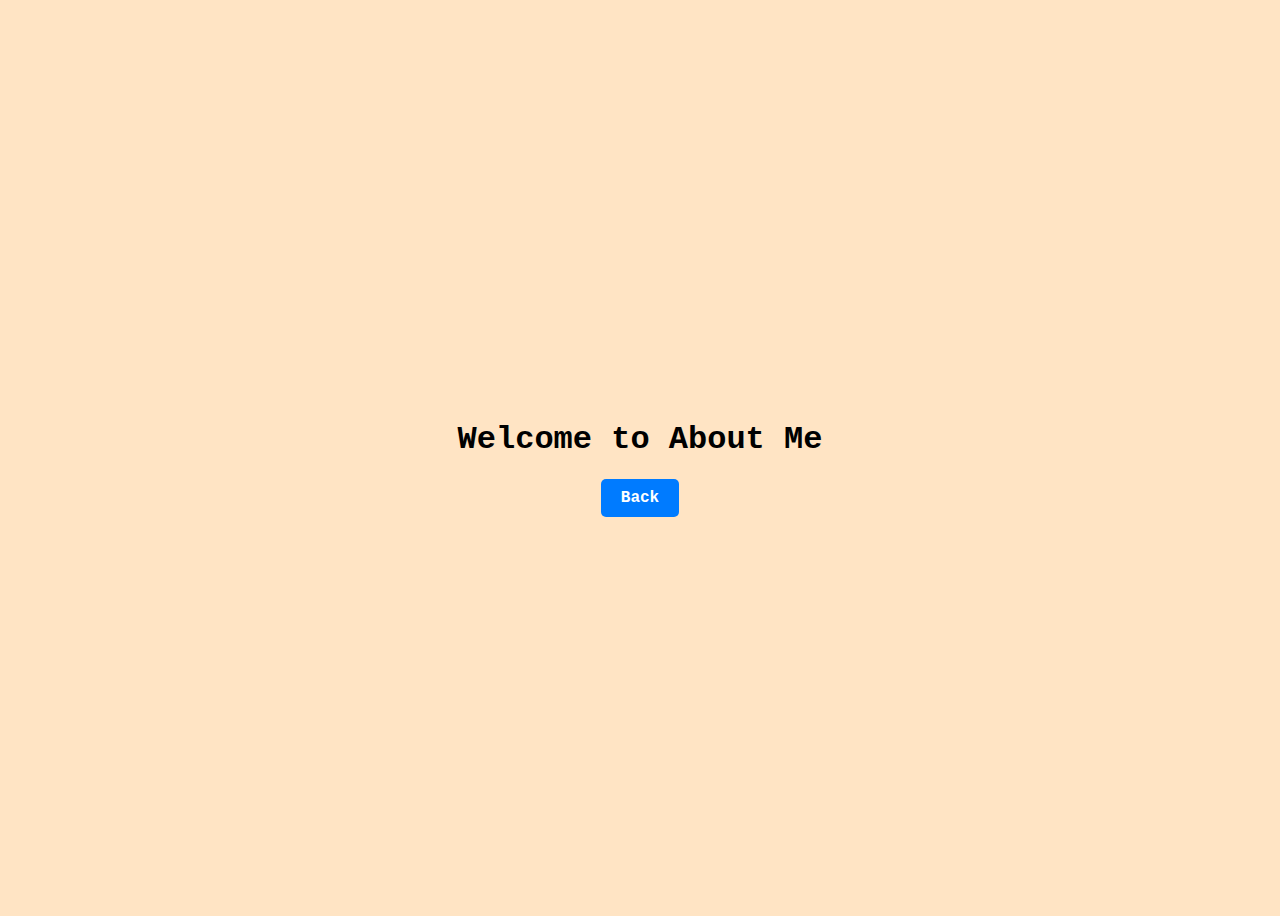
<file: aboutme.html>
<!DOCTYPE html>
<html lang="en">
<head>  
    <meta charset="UTF-8">
    <meta name="viewport" content="width=device-width, initial-scale=1.0">
    <link href="style.css" rel="stylesheet">
    <link href="https://cdnjs.cloudflare.com/ajax/libs/font-awesome/5.15.4/css/all.min.css" rel="stylesheet">
    
</head>
<body id = "experience-body">
    <div>
        <h1>Welcome to About Me</h1>
        <a href="index.html" class = "back-btn">Back</a>
    </div>
</body>
</file>
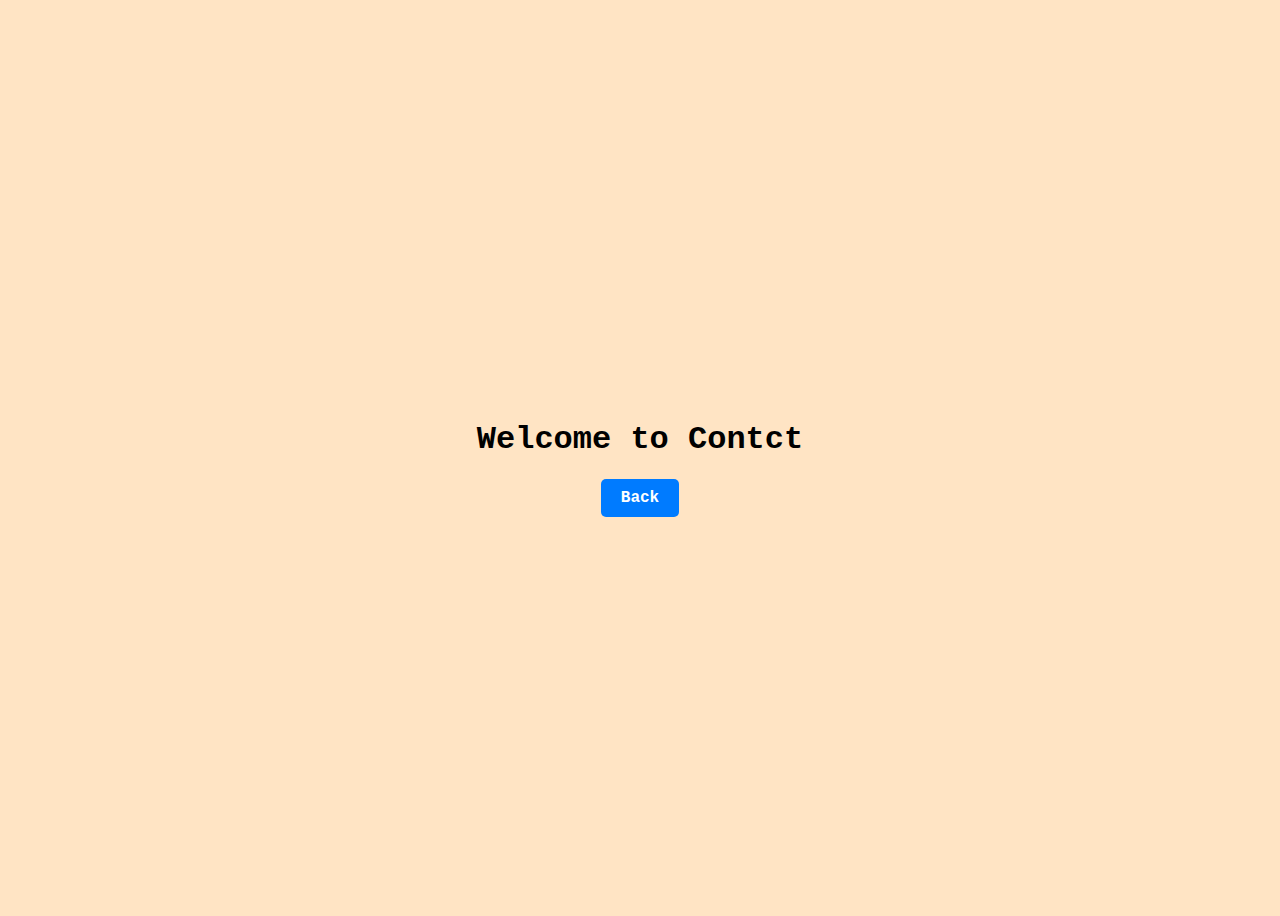
<file: contact.html>
<!DOCTYPE html>
<html lang="en">
<head>  
    <meta charset="UTF-8">
    <meta name="viewport" content="width=device-width, initial-scale=1.0">
    <link href="style.css" rel="stylesheet">
    <link href="https://cdnjs.cloudflare.com/ajax/libs/font-awesome/5.15.4/css/all.min.css" rel="stylesheet">
    
</head>
<body id = "experience-body">
    <div>
        <h1>Welcome to Contct</h1>
        <a href="index.html" class = "back-btn">Back</a>
    </div>
</body>
</file>
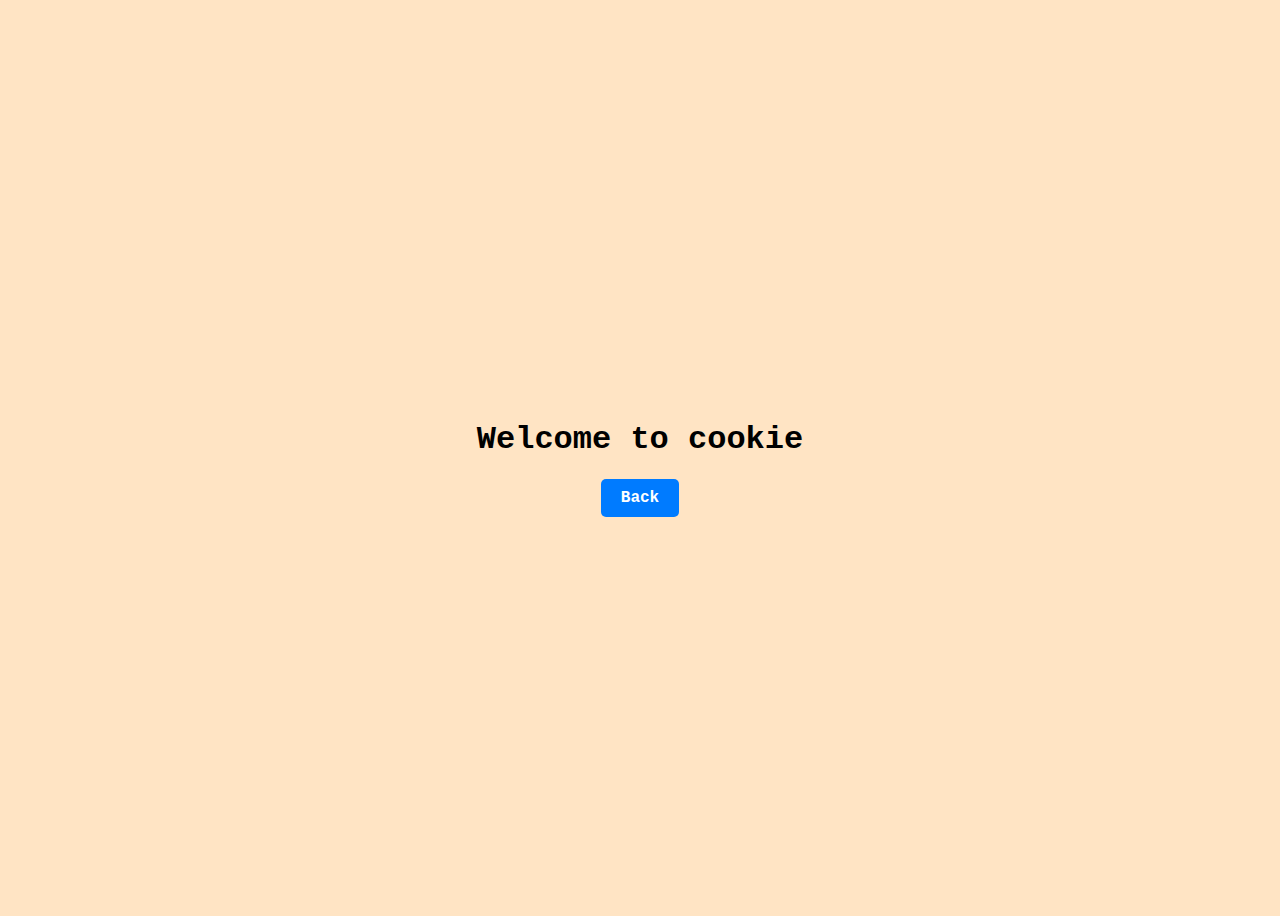
<file: cookie.html>
<!DOCTYPE html>
<html lang="en">
<head>  
    <meta charset="UTF-8">
    <meta name="viewport" content="width=device-width, initial-scale=1.0">
    <link href="style.css" rel="stylesheet">
    <link href="https://cdnjs.cloudflare.com/ajax/libs/font-awesome/5.15.4/css/all.min.css" rel="stylesheet">
    
</head>
<body id = "experience-body">
    <div>
        <h1>Welcome to cookie</h1>
        <a href="index.html" class = "back-btn">Back</a>
    </div>
</body>
</file>
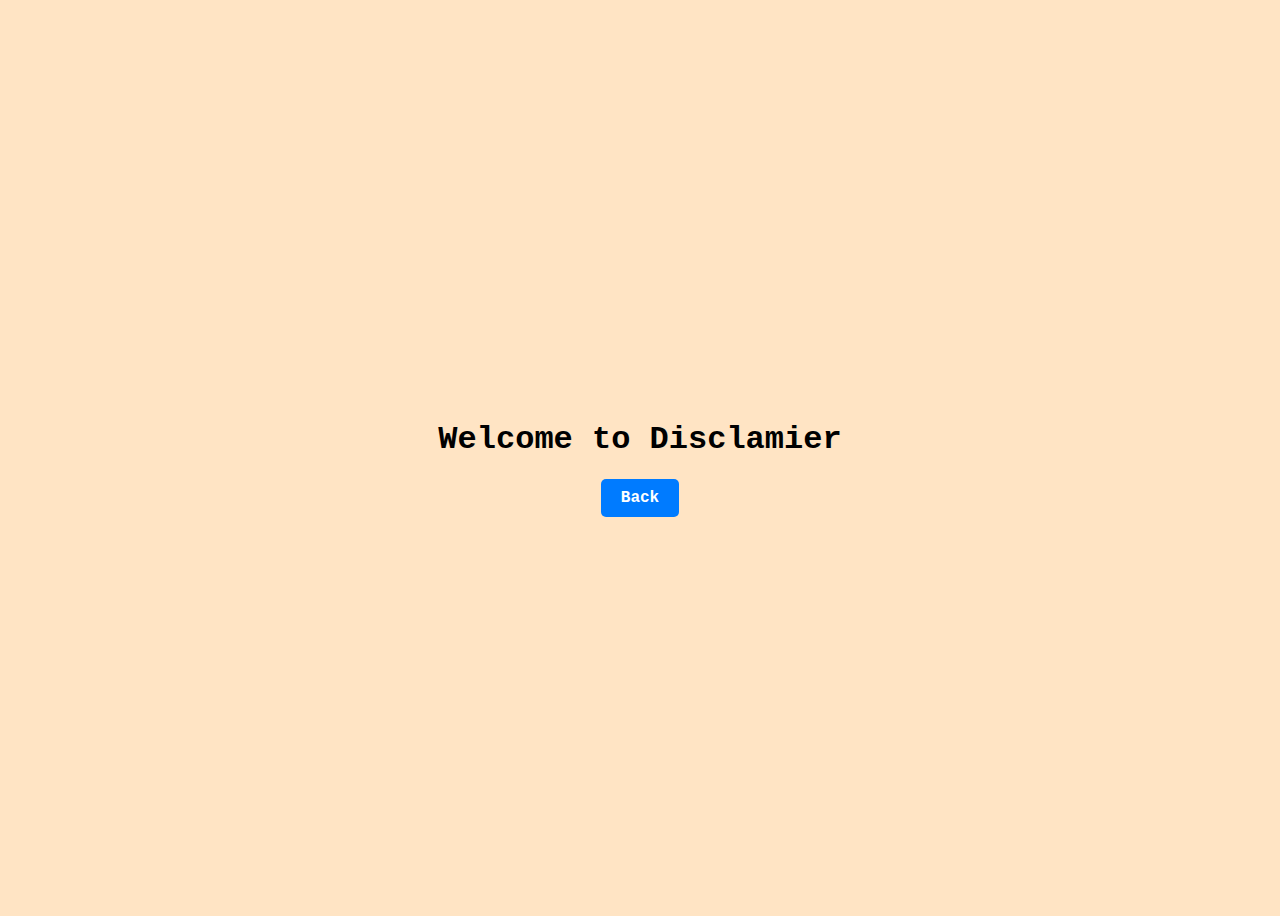
<file: disclamer.html>
<!DOCTYPE html>
<html lang="en">
<head>  
    <meta charset="UTF-8">
    <meta name="viewport" content="width=device-width, initial-scale=1.0">
    <link href="style.css" rel="stylesheet">
    <link href="https://cdnjs.cloudflare.com/ajax/libs/font-awesome/5.15.4/css/all.min.css" rel="stylesheet">
    
</head>
<body id = "experience-body">
    <div>
        <h1>Welcome to Disclamier</h1>
        <a href="index.html" class = "back-btn">Back</a>
    </div>
</body>
</file>
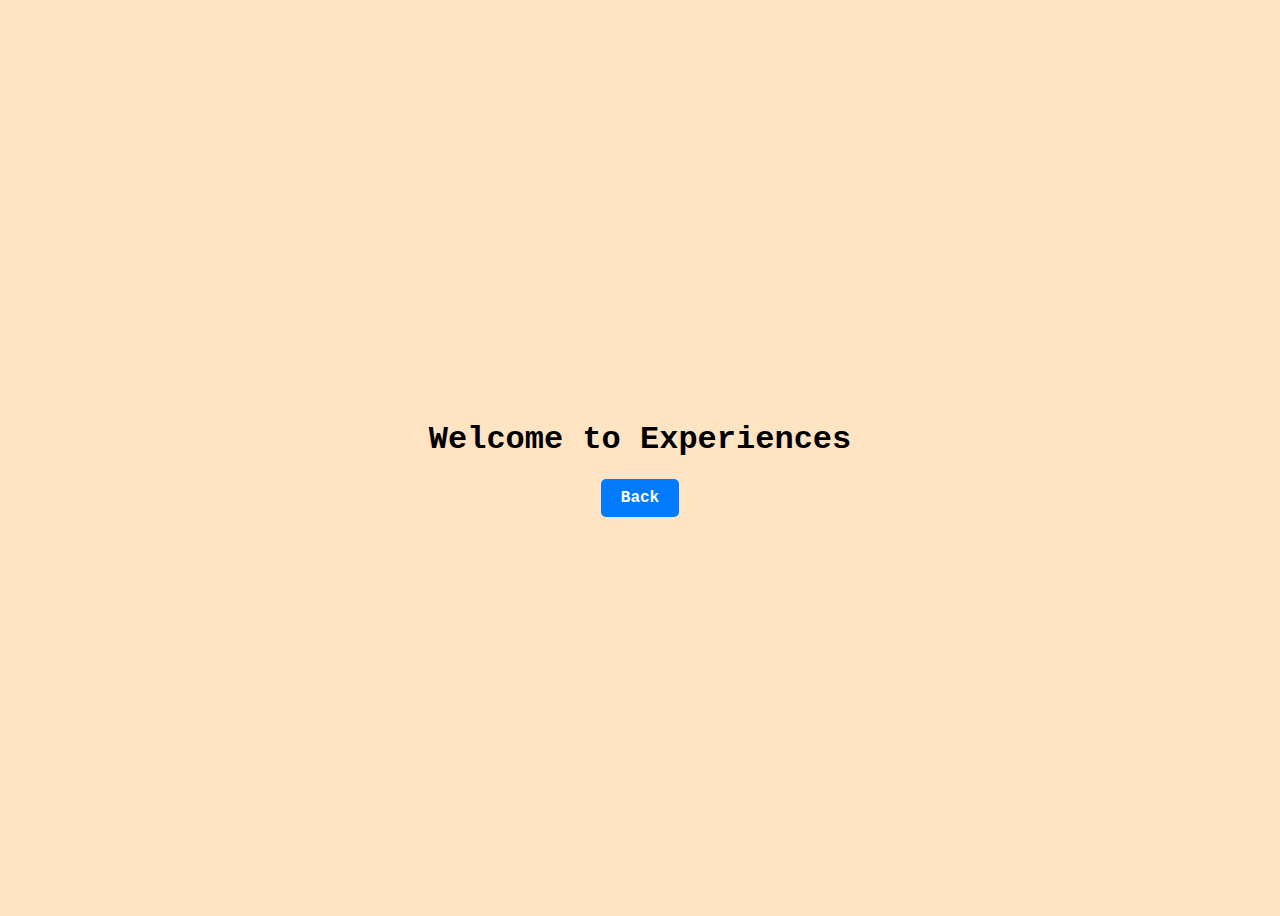
<file: experience.html>
<!DOCTYPE html>
<html lang="en">
<head>  
    <meta charset="UTF-8">
    <meta name="viewport" content="width=device-width, initial-scale=1.0">
    <link href="style.css" rel="stylesheet">
    <link href="https://cdnjs.cloudflare.com/ajax/libs/font-awesome/5.15.4/css/all.min.css" rel="stylesheet">
    
</head>
<body id = "experience-body">
    <div>
        <h1>Welcome to Experiences</h1>
        <a href="index.html" class = "back-btn">Back</a>
    </div>
</body>
</file>
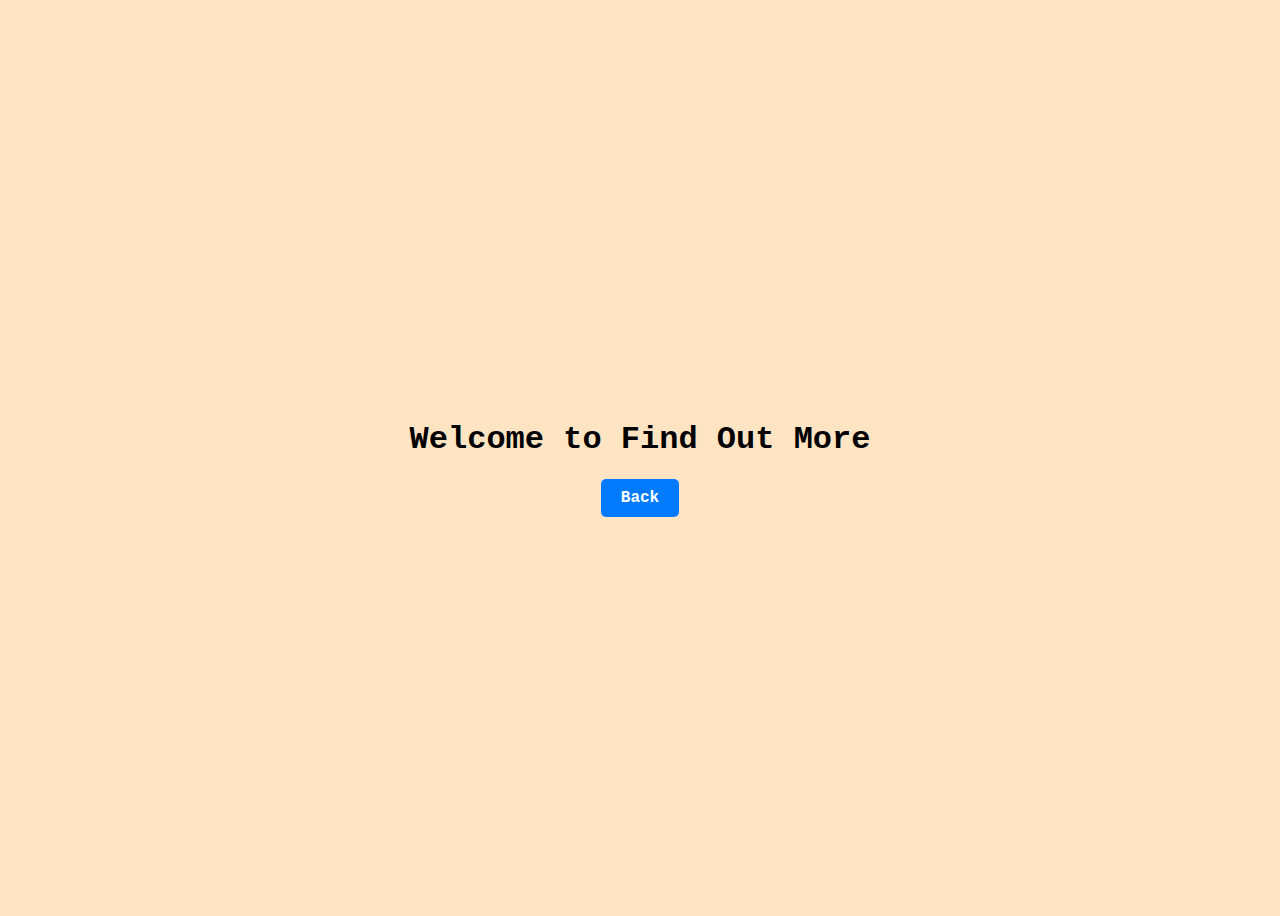
<file: findout.html>
<!DOCTYPE html>
<html lang="en">
<head>  
    <meta charset="UTF-8">
    <meta name="viewport" content="width=device-width, initial-scale=1.0">
    <link href="style.css" rel="stylesheet">
    <link href="https://cdnjs.cloudflare.com/ajax/libs/font-awesome/5.15.4/css/all.min.css" rel="stylesheet">
    
</head>
<body id = "experience-body">
    <div>
        <h1>Welcome to Find Out More</h1>
        <a href="index.html" class = "back-btn">Back</a>
    </div>
</body>
</file>
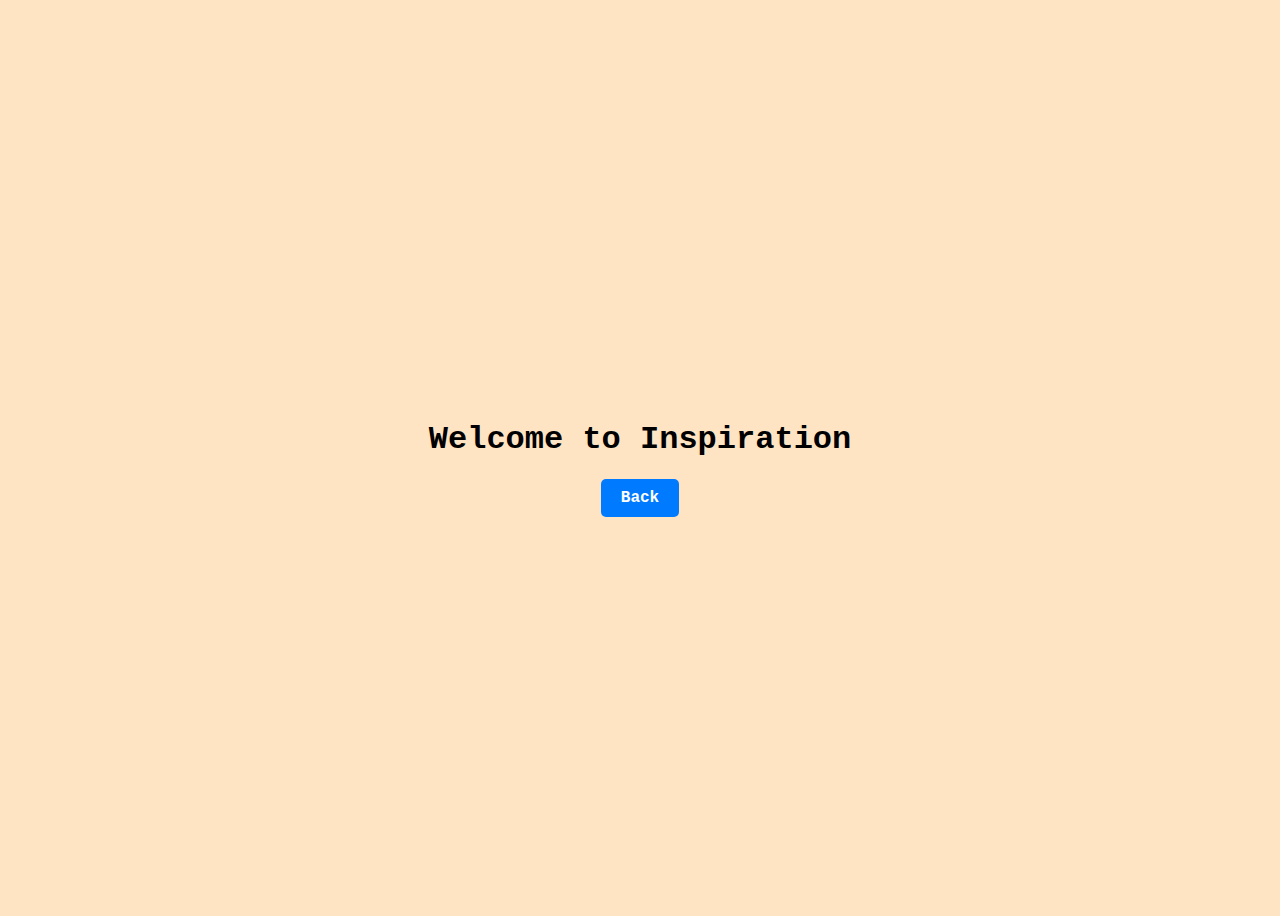
<file: inspiration.html>
<!DOCTYPE html>
<html lang="en">
<head>  
    <meta charset="UTF-8">
    <meta name="viewport" content="width=device-width, initial-scale=1.0">
    <link href="style.css" rel="stylesheet">
    <link href="https://cdnjs.cloudflare.com/ajax/libs/font-awesome/5.15.4/css/all.min.css" rel="stylesheet">
    
</head>
<body id = "experience-body">
    <div>
        <h1>Welcome to Inspiration</h1>
        <a href="index.html" class = "back-btn">Back</a>
    </div>
</body>
</file>
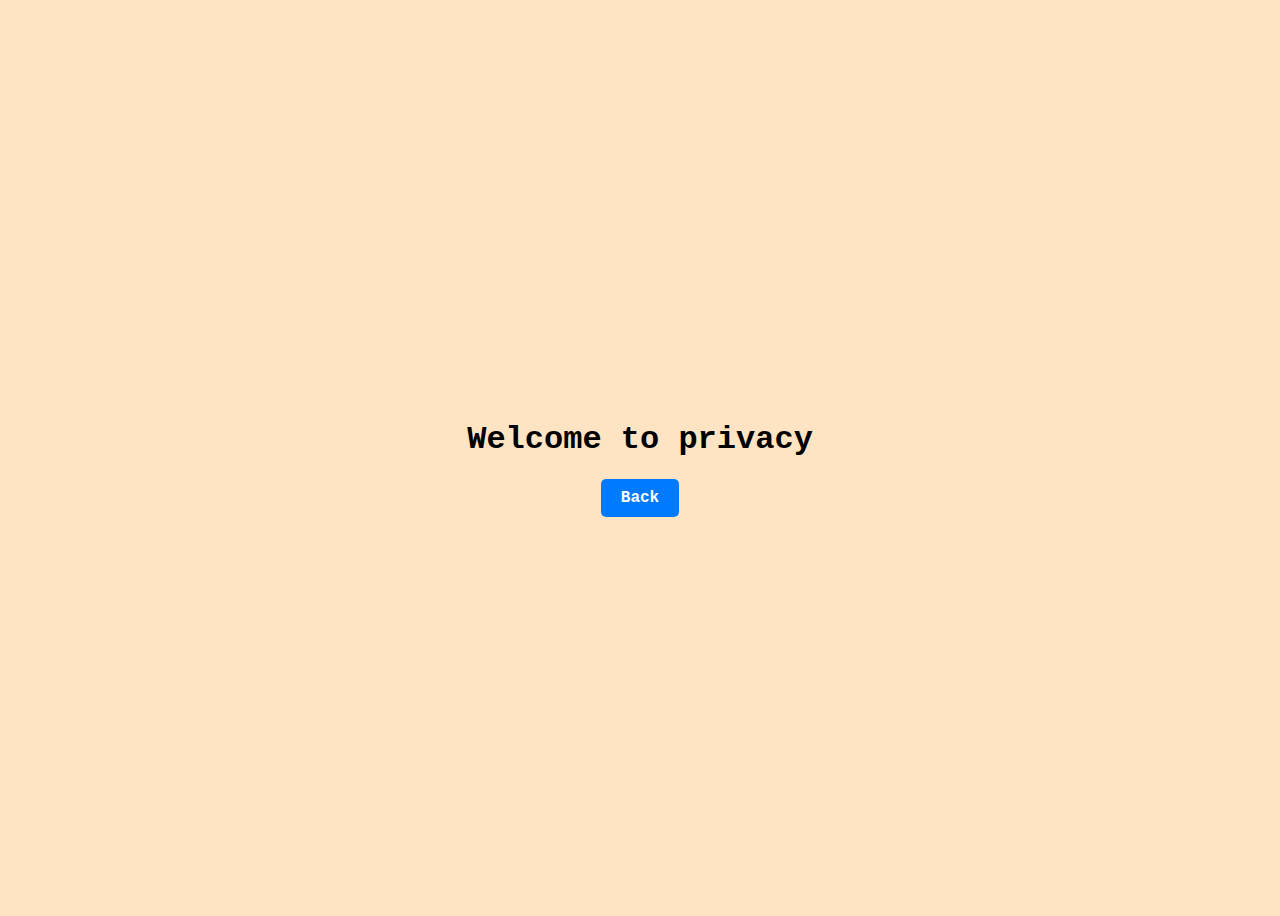
<file: privacy.html>
<!DOCTYPE html>
<html lang="en">
<head>  
    <meta charset="UTF-8">
    <meta name="viewport" content="width=device-width, initial-scale=1.0">
    <link href="style.css" rel="stylesheet">
    <link href="https://cdnjs.cloudflare.com/ajax/libs/font-awesome/5.15.4/css/all.min.css" rel="stylesheet">
    
</head>
<body id = "experience-body">
    <div>
        <h1>Welcome to privacy</h1>
        <a href="index.html" class = "back-btn">Back</a>
    </div>
</body>
</file>
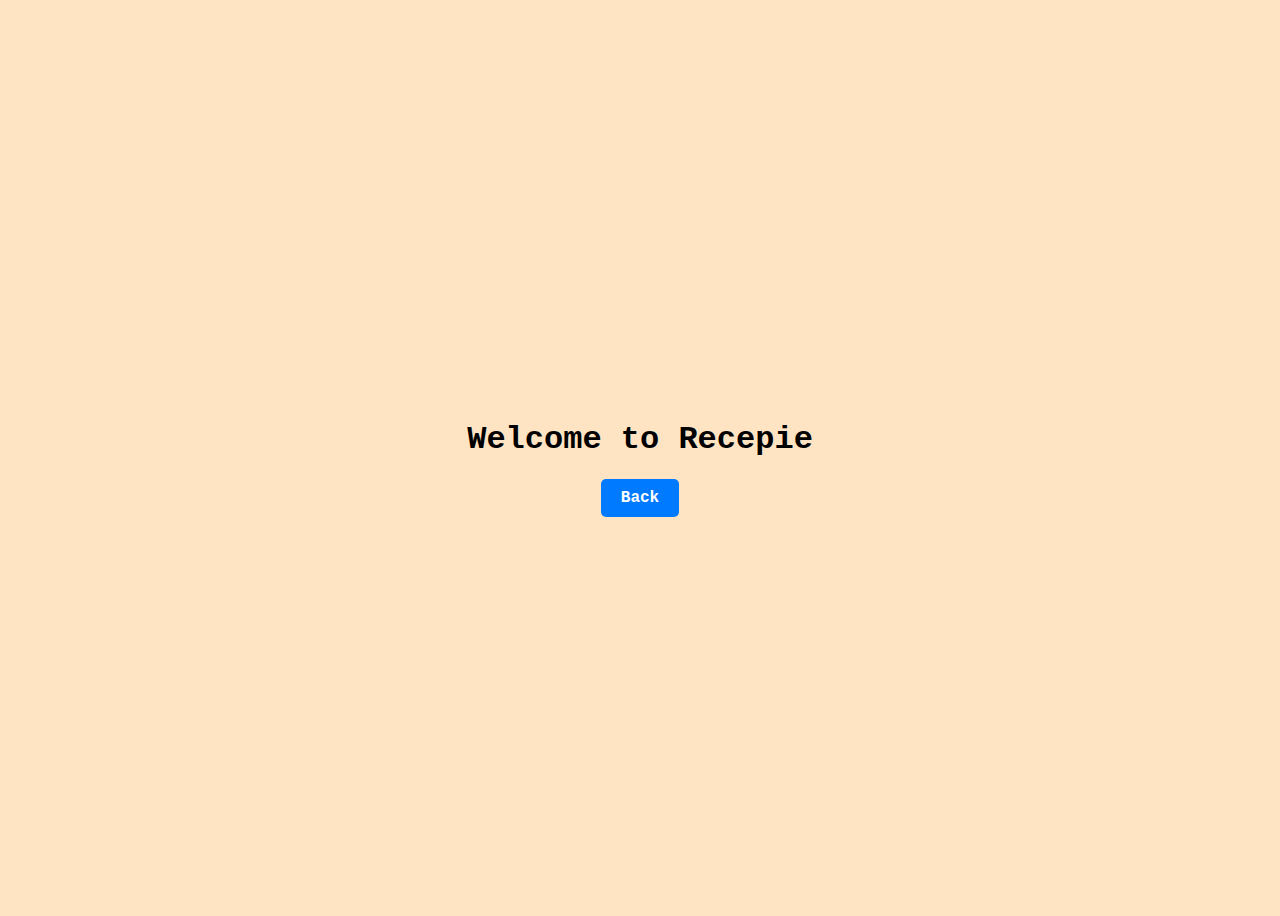
<file: recpies.html>
<!DOCTYPE html>
<html lang="en">
<head>  
    <meta charset="UTF-8">
    <meta name="viewport" content="width=device-width, initial-scale=1.0">
    <link href="style.css" rel="stylesheet">
    <link href="https://cdnjs.cloudflare.com/ajax/libs/font-awesome/5.15.4/css/all.min.css" rel="stylesheet">
    
</head>
<body id = "experience-body">
    <div>
        <h1>Welcome to Recepie</h1>
        <a href="index.html" class = "back-btn">Back</a>
    </div>
</body>
</file>
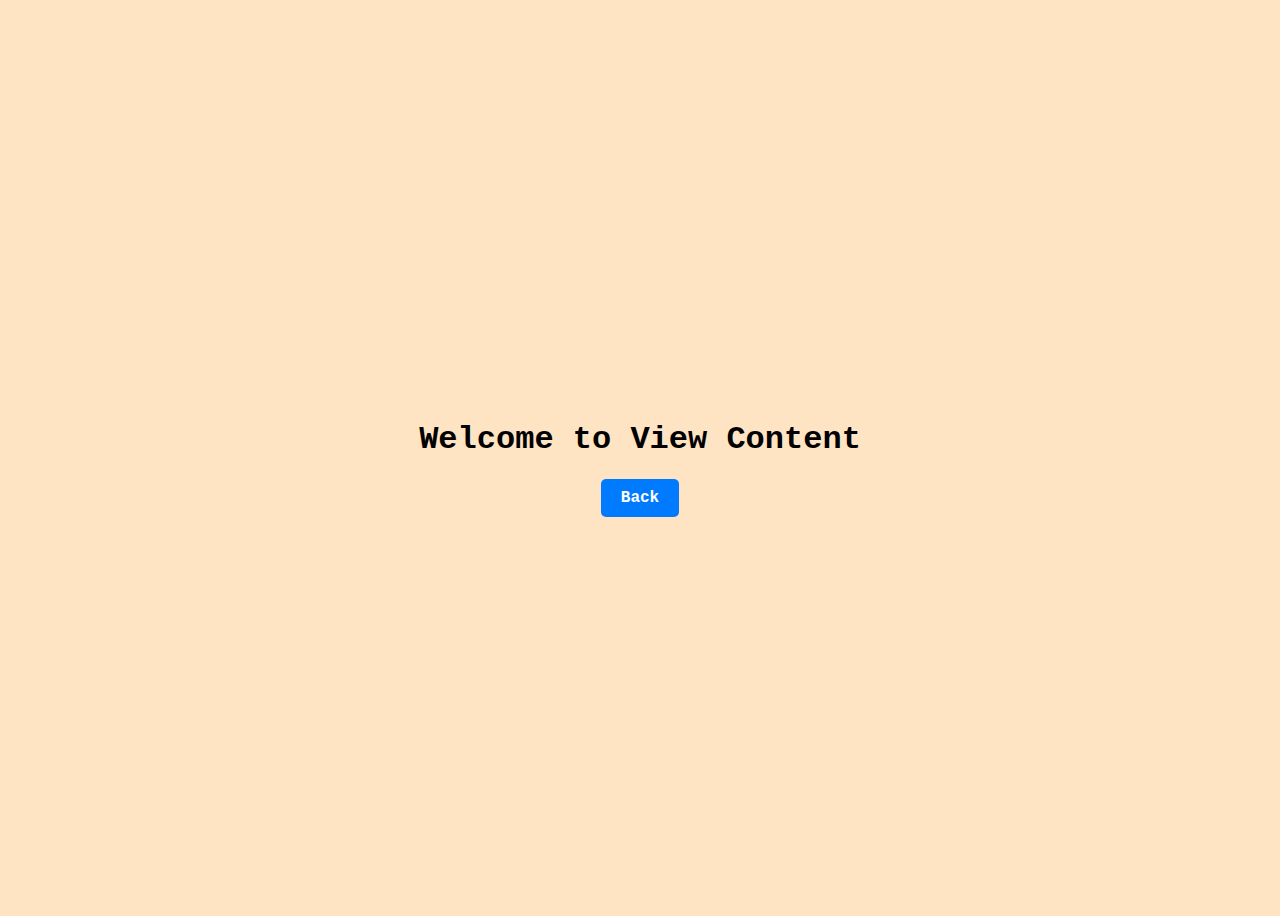
<file: viewcontent.html>
<!DOCTYPE html>
<html lang="en">
<head>  
    <meta charset="UTF-8">
    <meta name="viewport" content="width=device-width, initial-scale=1.0">
    <link href="style.css" rel="stylesheet">
    <link href="https://cdnjs.cloudflare.com/ajax/libs/font-awesome/5.15.4/css/all.min.css" rel="stylesheet">
    
</head>
<body id = "experience-body">
    <div>
        <h1>Welcome to View Content</h1>
        <a href="index.html" class = "back-btn">Back</a>
    </div>
</body>
</file>
<file: style.css>
body{
    background-color: rgb(255, 255, 255);
    font-family:'Courier New', Courier, monospace;
    font-weight: bold;
    align-content: center;
    font-size: 1rem;

}

/* Header Container */
.header {
    display: flex; /* Arrange items in a row */
    justify-content: flex-end; /* Space between content on the left and right */
    align-items: center; /* Align items vertically */
    padding: 0.5rem 0.5rem; /* Add space inside the header */
    background-color: #333; /* Background color for the header */
    color: white; /* Text color */
    position: absolute; /* For absolute positioning inside */
    flex-wrap: wrap;
    width: 100%;
    margin-top: 0;
  }
  
  /* Buttons */
  .header button {
    background-color: transparent; /* Transparent background for header buttons */
    color: white; /* Text color */
    border: none; /* Remove borders */
    padding: 1rem 0.5rem; /* Add padding inside the buttons */
    cursor: pointer; /* Pointer cursor on hover */
    font-size: 2rempx; /* Font size for the buttons */
    transition: color 0.3s; /* Smooth transition for hover effects */
    display: flex;
    flex-wrap: wrap;
  }
  
   button:hover, .disclamer-btn button:hover{
    color: #007bff; /* Highlight color on hover */
  }
  
  /* Hamburger Menu */
  .hamburger-menu {
    display: none; /* Hidden by default */
    flex-direction: column; /* Stacked bars */
    cursor: pointer;
    margin-right: 2rem;
    display: block !important;
  }
 
  .hamburger-menu .bar {
    width: 1.5rem;
    height: 0.2rem;
    background-color: white;
    margin: 3px 0;
  }
  
  /* Media Icons */
  .header .media-icons {
    display: flex; /* Arrange icons in a row */
    justify-content: flex-start;
    gap: 0.8rem;
   left: 40rem;/* Space between icons */
  }
  
  .media-icons a {
    color: white; /* Icon color */
    font-size: 18px; /* Icon size */
    transition: color 0.3s; /* Smooth transition for hover effects */
  }
  
  .media-icons a:hover {
    color: #007bff; /* Highlight color on hover */
  }
  .fi{
    color: aliceblue;
  }
  /* Position "Subarna Gautam" Button */
  .header-btn {
    position: absolute; /* Place it absolutely */
    left: 20px; /* Adjust the left offset */
    font-weight: bold; /* Bold text for emphasis */
    font-family: cursive;
    font-style: italic;
    font-size: 1.5rem;
  }
  
  /* Responsive Design */
  

  .body1{
    background-image: url(sources/IMG_2684.jpg);
    background-size:cover;
    background-repeat: repeat;
    background-position:center;
    width: 100%;
    height: auto;
  
    display: flex;
    flex-direction: column;
    justify-content: center;
    align-items: center;
    font-weight: bold;
    color: rgb(0, 0, 0);
    font-family: Arial, Helvetica, sans-serif;

  }
  
     

.body1 button{
    padding: 20px;
    margin-bottom: 20px;
    
    width: 50;
    font-family: Arial, Helvetica, sans-serif;
    background-color: rgba(240, 248, 255, 0.498);
    font-weight: bold;
    font-size: 1rem;

}
.arrow{
  display: flex;
  flex-direction: row;
  justify-content: center;
  padding: 10px;
  
}
.arrow-prev{
  position: absolute;
  left: 10px;
}
.arrow-next{
  position: absolute;
  right: 10px;
}

.body1-h1, .body1-h2, .body1-p{
  background-color: #f0eaea3b;
  color: #fbf8f8;
  font-family: monospace;
  
}
.body2{
    display: flex;
    flex-direction: column;
    justify-content: center;
    align-items: center;
    background-color: aliceblue;
}
.body2about{
    display: flex;
    flex-direction: column;
    justify-content: center;
    align-items: center;
    margin-left: 30px;
    margin-right: 30px;

}
.body2 button{
    padding: 20px;
    margin-bottom: 20px;
    border: none;
    width: 50;
    font-family: Arial, Helvetica, sans-serif;
    background-color: rgba(93, 105, 116, 0.472);
    font-weight: bold;
    font-size: 1rem;


}
.body2recepie {
    display: flex;
    flex-direction: row;
    padding: 20px;
    gap: 20px;

    justify-content: center;

    align-items: center;
    margin-left: 30px;
    margin-left: 30px;
    

}
.recepie-item{
    display: flex;
    flex-direction: column; /* Stack content vertically */
    align-items: center; /* Center content */
    width: 100%; /* Set a fixed width for each item */
    background-color: #fff; /* White background for individual items */
    box-shadow: 0 4px 6px rgba(0, 0, 0, 0.1); /* Subtle shadow */
    border-radius: 10px; /* Rounded corners */
    overflow: hidden; /* Prevent overflow */
    text-align: center; /* Center text */


}
.recepie-item img {
    max-width: 100%; /* Image takes full width of the container */
    height: 25rem; /* Maintain aspect ratio */
    display: block;

    border-bottom: 2px solid #ccc; /* Divider below the image */
}
.recepie-details{
    display: flex; /* Use flexbox for alignment */
    flex-direction: column; /* Stack content vertically */
    align-items: center; /* Center content horizontally */
    padding: 20px; /* Add padding inside the details */
    text-align: center; /* Center-align text */
    
}


.recepie-details button{
    padding: 15px;
    width:15rem;
}







        



.disclamer{
    background-color:#333;
    margin-bottom: 2rem;
    width: 100%;
    height: 50px;
    display: flex;
    justify-content: space-between;
}
.disclamer .media-icons{
    padding: 10px 15px;
}
.disclamer-btn button{
    background-color: transparent; /* Transparent background for header buttons */
    color: white; /* Text color */
    border: none; /* Remove borders */
     /* Add padding inside the buttons */
    cursor: pointer; /* Pointer cursor on hover */
    font-size: 16px; /* Font size for the buttons */
    transition: color 0.3s; /* Smooth transition for hover effects */
    display: inline;
    margin-top: 1rem;
    
  
  }


.footer{
    position:absolute;
    bottom: 4;
    left: 40px;
    

    width: 100%;
    height: 50px;
    color: rgb(0, 0, 0);
    font-size: 15px;
}
body#experience-body{
    display: flex;
    justify-content: center;
    background-color: bisque;
    align-items: center;
    text-align: center;
    height: 100vh;
  
}
.back-btn {
    display: inline-block;
    padding: 10px 20px;
    background-color: #007BFF; /* Button color */
    color: #fff; /* Text color */
    text-decoration: none; /* Remove underline */
    border-radius: 5px; /* Rounded corners */
    text-align: center;
    font-size: 16px;
    border: none;
    cursor: pointer;
}

.back-btn:hover {
    background-color: #0056b3; /* Darker color on hover */
}
</file>
